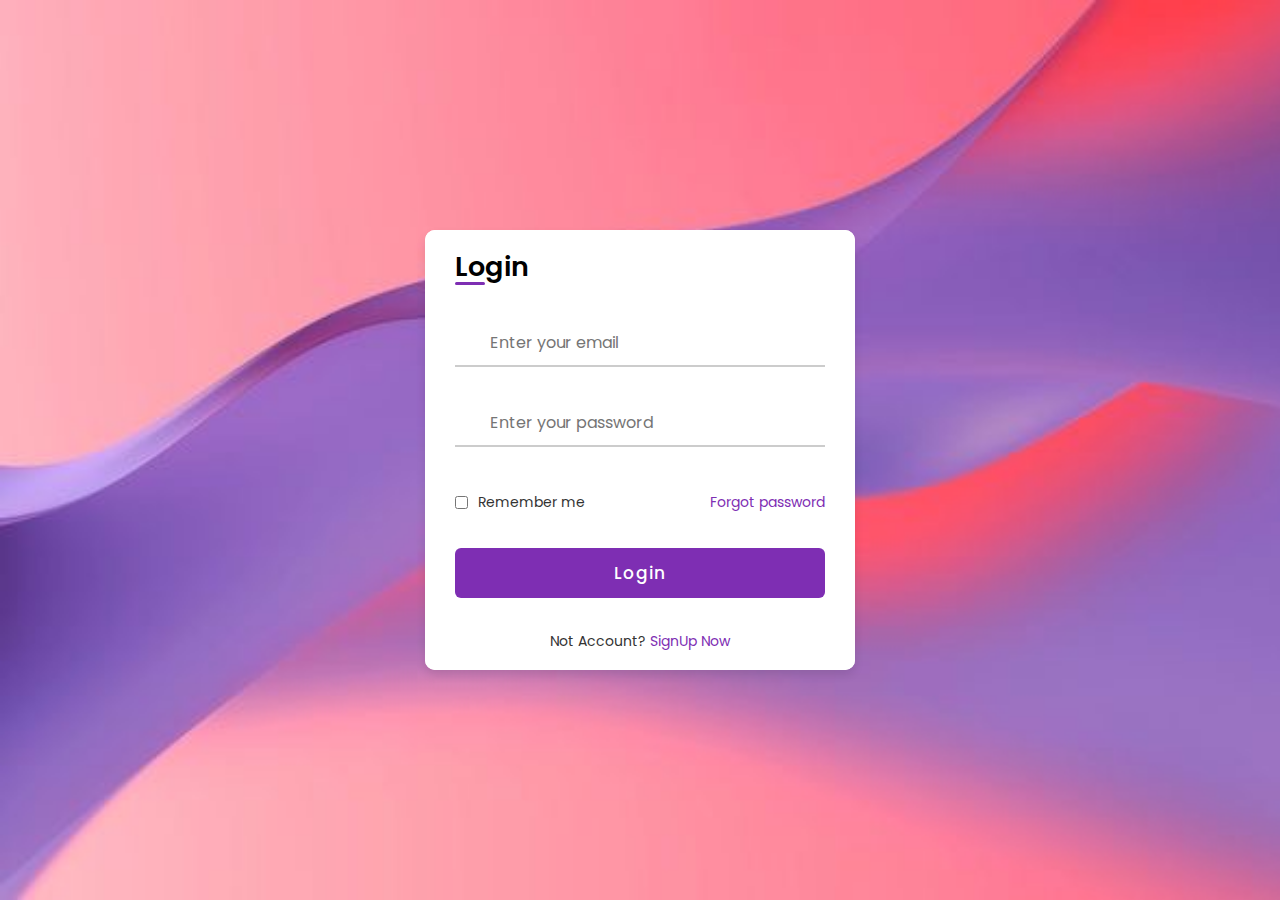
<file: index.html>
<!DOCTYPE html>
<html lang="en">
<head>
    <meta charset="UTF-8">
    <meta http-equiv="X-UA-Compatible" content="IE=edge">
    <meta name="viewport" content="width=device-width, initial-scale=1.0">

    <link rel="stylesheet" href="https://unicons.iconscout.com/release/v4.0.8/css/line.css">
    <link rel="stylesheet" href="https://cdnjs.cloudflare.com/ajax/libs/font-awesome/4.7.0/css/font-awesome.min.css">

    <link rel="stylesheet" href="style.css">
    <title>Login and Admission form</title>
</head>

<body>
    <div class="container">
        <div class="forms">
            <div class="form login">
                <span class="title">Login</span>

                <form action="#">
                    <div class="input-field">
                        <input type="text" placeholder="Enter your email" required>
                        <i class="uil uil-envelope icon"></i>
                    </div>
                    <div class="input-field">
                        <input type="password" class="password" placeholder="Enter your password" required>
                        <i class="uil uil-lock icon"></i>
                        <i class="uil uil-eye-slash showHidePw"></i>
                    </div>

                    <div class="checkbox-text">
                        <div class="checkbox-content">
                            <input type="checkbox" id="logCheck">
                            <label for="logCheck" class="text">Remember me</label>
                        </div>

                        <a href="#" class="text">Forgot password</a>
                    </div>

                    <div class="input-field button">
                        <input type="button" value="Login">
                    </div>
                </form>

                <div class="login-signup">
                    <span class="text">Not Account?
                        <a href="#" class="text signup-link">SignUp Now</a>
                    </span>   
                </div>
            </div>
            <!--Admission Form-->
            <div class="form signup">
                <span class="title">Admission Page</span>

                <form action="#">
                    <div class="input-field">
                        <input type="text" placeholder="Enter your Full Name" required>
                        <i class="uil uil-user"></i>
                    </div>
                    <div class="input-field">
                        <input type="text" placeholder="Enter your Date of Birth" required>
                        <i class="uil uil-calender"></i>
                    </div>
                    <div class="input-field">
                        <input type="text" placeholder="Enter your Nationality" required>
                        <i class="fa fa-flag" aria-hidden="true"></i>
                    </div>
                    <div class="input-field">
                        <input type="text" placeholder="Enter your Id/Passport" required>
                        <i class="fa fa-id-card" aria-hidden="true"></i>
                    </div>
                    <div class="input-field">
                        <input type="text" placeholder="Enter your phone number" required>
                        <i class="uil uil-phone-alt"></i>
                    </div>
                    <div class="input-field">
                        <input type="text" placeholder="Enter your Email" required>
                        <i class="uil uil-envelope"></i>
                    </div>
                    
                    <label style="font-family:Georgia, 'Times New Roman', Times, serif; color: gray;" >Diploma</label>
                    <input class="input-file" type="file" name="diploma">
                    

                    <label style="font-family:Georgia, 'Times New Roman', Times, serif; color: gray;">Photo</label>
                    <input type="file" name="photo">
                    

                    
                    <select name="faculty" >
                        <option value="" >Choose your Faculty</option>
                        <option>Information Technology</option>
                        <option>Business Administration</option>
                        <option>Education</option>
                    </select>
                    
                    <select name="department">
                        <option value="" >Choose your Department</option>
                        <option>Information Management</option>
                        <option>Network & Communication</option>
                        <option>Software Engineering</option>
                        <option>Accounting</option>
                        <option>Finance</option>
                        <option>Geography</option>
                        <option>History</option>
                        <option>Biology</option>
                        <option>Literature</option>
                    </select><br>

                    <div class="input-field">
                        <input type="password" class="password" placeholder="Create a password" required>
                        <i class="uil uil-lock icon"></i>
                    </div>
                    <div class="input-field">
                        <input type="password" class="password" placeholder="Confirm a password" required>
                        <i class="uil uil-lock icon"></i>
                        <i class="uil uil-eye-slash showHidePw"></i>
                    </div>
                    <div class="checkbox-text">
                        <div class="checkbox-content">
                            <input type="checkbox" id="termCon">
                            <label for="termCon" class="text">I accepted all terms and conditions</label>
                        </div>

                    <div class="input-field button">
                        <input type="button" value="Submit">
                    </div>
                </form>

                <div class="login-signup">
                    <span class="text">Already a member?
                        <a href="#" class="text login-link">Login Now</a>
                    </span>
                </div>
            </div>

        </div>

    </div>

    <script src="script.js"></script>
</body>
</html>
</file>
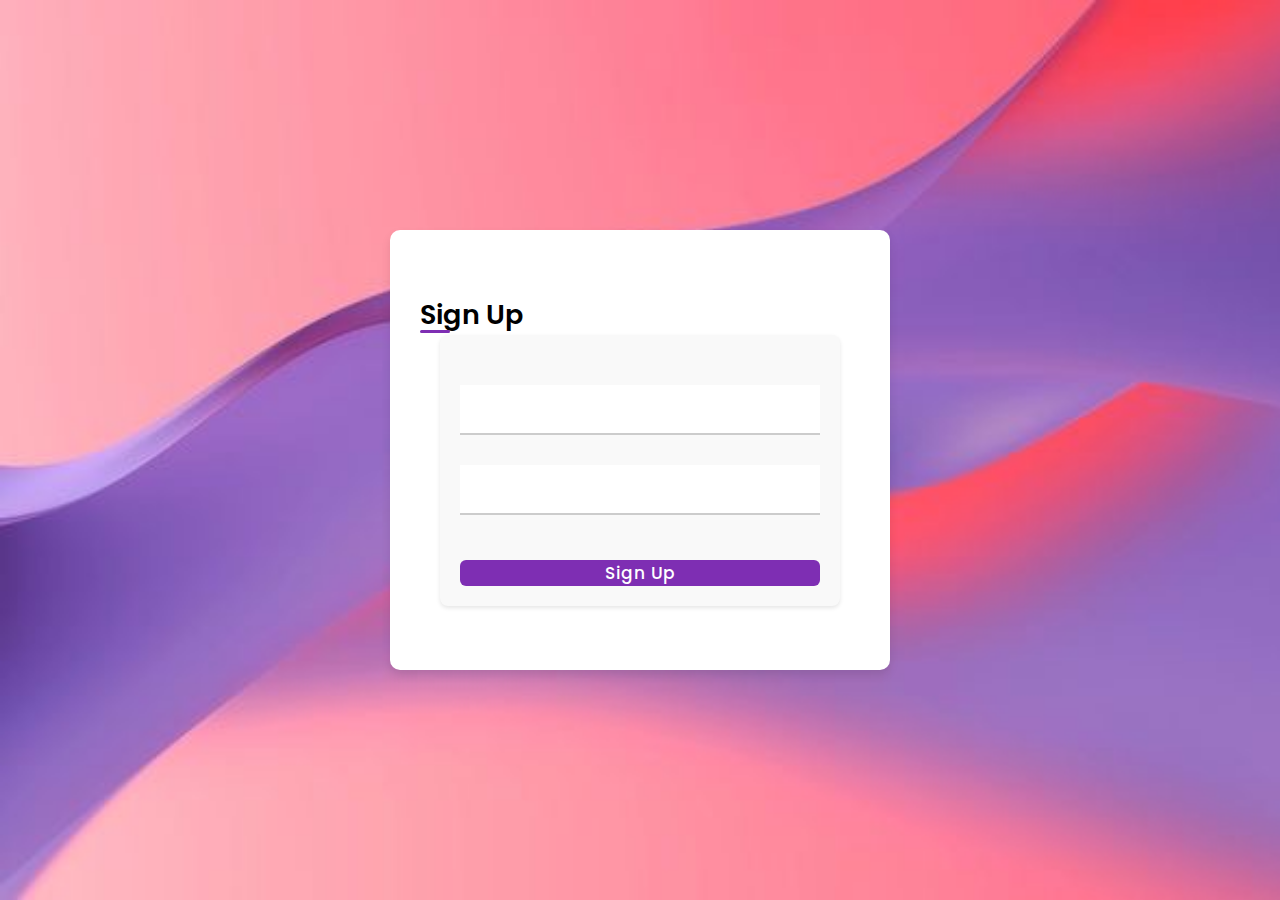
<file: signup.html>
<!DOCTYPE html>
<html>
<head>
    <meta charset="UTF-8">
    <meta http-equiv="X-UA-Compatible" content="IE=edge">
    <meta name="viewport" content="width=device-width, initial-scale=1.0">

    <link rel="stylesheet" href="https://unicons.iconscout.com/release/v4.0.8/css/line.css">
    <link rel="stylesheet" href="https://cdnjs.cloudflare.com/ajax/libs/font-awesome/4.7.0/css/font-awesome.min.css">

    <link rel="stylesheet" href="signup.css">
    <title>Signup Page</title>
</head>
<body>
    <div class="container">
        <div class="forms">
            <div class="form login">
                <span class="title">Sign Up</span>
                <form action="index.html" action="#"> <!-- Redirect to login page after signup -->
                    <div class="input-field">
                        <input type="email" id="email" name="email" required><br><br>
                        <i class="uil uil-envelope icon"></i>
                    </div>
                    <div class="input-field">
                        <input type="password" id="password" name="password" required><br><br>
                        <i class="uil uil-lock icon"></i>
                        <i class="uil uil-eye-slash showHidePw"></i>
                    </div>
                    
                    <input type="submit" value="Sign Up">
                    
                </form>

            </div>
        </div>
    </div>
    
    <script src="script1.js"></script>
</body>
</html>
</file>
<file: style.css>
@import url('https://fonts.googleapis.com/css2?family=Poppins:wght@300;400;500;600;700&display=swap');

*{
    margin: 0;
    padding: 0;
    box-sizing: border-box;
    font-family: 'Poppins', sans-serif;
    
}
body{
    height: 100vh;
    display: flex;
    align-items: center;
    justify-content: center;
    background-image: url('/IMG_4963.JPG');
    background-size: cover;
    background-color: purple;
}
.container{
    position: relative;
    max-width: 430px;
    width: 100%;
    background: #fff;
    border-radius: 10px;
    box-shadow: 0 5px 10px rgba(0, 0, 0, 0.1);
    overflow: hidden;
    margin: 0 20px;
}
.container .forms{
    display: flex;
    align-items: center;
    height: 440px;
    width: 200%;
    transition: height 0.2s ease;
}
.container .form{
    width: 50%;
    padding: 30px;
    background-color: #fff;
    transition: margin-left 0.18s ease;
}
.container.active .login{
    margin-left: -50%;
    opacity: 0;
    transition: margin-left 0.18s ease, opacity 0.15s ease;
}
.container .signup{
    opacity: 0;
    transition: opacity 0.09s ease;
}
.container.active .signup{
    opacity: 1;
    transition: opacity 0.2s ease;
}
.container.active .forms{
    height: 990px;
}
.container .form .title{
    position: relative;
    font-size: 27px;
    font-weight: 600;
}

.form .title::before{
    content: '';
    position: absolute;
    left: 0;
    bottom: 0;
    height: 3px;
    width: 30px;
    background-color: #7e2eb3;
    border-radius: 25px;
}
.form .input-field{
    position: relative;
    height: 50px;
    width: 100%;
    margin-top: 30px;
}
.input-field input{
    position: absolute;
    height: 100%;
    width: 100%;
    padding: 0 35px;
    border: none;
    outline: none;
    font-size: 16px;
    border-bottom: 2px solid #ccc;
    border-top: 2px solid transparent;
    transition: all 0.2s ease;
}
.input-field input:is(:focus, :valid){
    border-bottom-color: #7e2eb3;
}
.input-field i{
    position: absolute;
    top: 50%;
    transform: translateY(-50%);
    color: #999;
    font-size: 23px;
    transition: all 0.2s ease;
}
.input-field input:is(:focus, :valid) ~ i{
    color: #7e2eb3;
}
.input-field i.icon{
    left: 0;
}
.input-field i.showHidePw{
    right: 0;
    cursor: pointer;
    padding: 10px;
}
.form .checkbox-text{
    display: flex;
    align-items: center;
    justify-content: space-between;
    margin-top: 45px;
}
.checkbox-text .checkbox-content{
    display: flex;
    align-items: center;
}
.checkbox-content input{
    margin-right: 10px;
    accent-color: #7e2eb3;
}
.form .text{
    color: #333;
    font-size: 14px;
}
.form a.text{
    color: #7e2eb3;
    text-decoration: none;
}
.form a:hover{
    text-decoration: underline;
}
.form .button{
    margin-top: 35px;
}
.form .button input{
    border: none;
    color: #fff;
    font-size: 17px;
    font-weight: 500;
    letter-spacing: 1px;
    border-radius: 6px;
    background-color: #7e2eb3;
    cursor: pointer;
    transition: all 0.3s ease;
}
.button input:hover{
    background-color: #7e2eb3;
}
.form .login-signup{
    margin-top: 30px;
    text-align: center;
}
select{
    height: 10px;
    appearance: none;
    border: 0;
    outline: 0;
    font: inherit;
    width: 20em;
    height: 2em;
    padding: 0 2em 0 1em;
    color: rgb(153, 144, 200);
    border-radius: 0.25em;
    box-shadow: 0 0 1em 0 rgba(0, 0, 0, 0.2);
    cursor: pointer;
    margin-top: 5px;
}
</file>
<file: signup.css>
@import url('https://fonts.googleapis.com/css2?family=Poppins:wght@300;400;500;600;700&display=swap');

*{
    margin: 0;
    padding: 0;
    box-sizing: border-box;
    font-family: 'Poppins', sans-serif;
    
}
body{
    height: 100vh;
    display: flex;
    align-items: center;
    justify-content: center;
    background-image: url('/IMG_4963.JPG');
    background-size: cover;
}
.container{
    position: relative;
    max-width: 500px;
    width: 100%;
    background: #fff;
    border-radius: 10px;
    box-shadow: 0 5px 10px rgba(0, 0, 0, 0.1);
    overflow: hidden;
    margin: 0 20px;
}
form {
    max-width: 400px;
    margin: 0 auto;
    padding: 20px;
    background-color: #f9f9f9;
    border-radius: 8px;
    box-shadow: 0 2px 4px rgba(0, 0, 0, 0.1);
}
.container .forms{
    display: flex;
    align-items: center;
    height: 440px;
    width: 200%;
    transition: height 0.2s ease;
}

.container .form{
    width: 50%;
    padding: 30px;
    background-color: #fff;
    transition: margin-left 0.18s ease;
}
.container.active .forms{
    height: 990px;
}
.container .form .title{
    position: relative;
    font-size: 27px;
    font-weight: 600;
}

.form .title::before{
    content: '';
    position: absolute;
    left: 0;
    bottom: 0;
    height: 3px;
    width: 30px;
    background-color: #7e2eb3;
    border-radius: 25px;
}

.form .input-field{
    position: relative;
    height: 50px;
    width: 100%;
    margin-top: 30px;
}


.input-field input{
    position: absolute;
    height: 100%;
    width: 100%;
    padding: 0 35px;
    border: none;
    outline: none;
    font-size: 16px;
    border-bottom: 2px solid #ccc;
    border-top: 2px solid transparent;
    transition: all 0.2s ease;
}
.input-field input:is(:focus, :valid){
    border-bottom-color: #7e2eb3;
}
.input-field i{
    position: absolute;
    top: 50%;
    transform: translateY(-50%);
    color: #999;
    font-size: 23px;
    transition: all 0.2s ease;
}
.input-field input:is(:focus, :valid) ~ i{
    color: #7e2eb3;
}
.input-field i.icon{
    left: 0;
}
.input-field i.showHidePw{
    right: 0;
    cursor: pointer;
    padding: 40px;
}
input {
    display: block;
    width: 100%;
    margin-top: 45px;
    
}
input[type="email"],
input[type="password"] {
    position: relative;
    height: 50px;
    width: 100%;
    margin-top: 30px;
}

input[type="submit"] {
    background-color: #7e2eb3;
    color: white;
    font-size: 17px;
    font-weight: 500;
    letter-spacing: 1px;
    border: none;
    border-radius: 6px;
    cursor: pointer;
    
    transition: all 0.3s ease;
}

input[type="submit"]:hover {
    background-color: #7e2eb3;;
}
</file>
